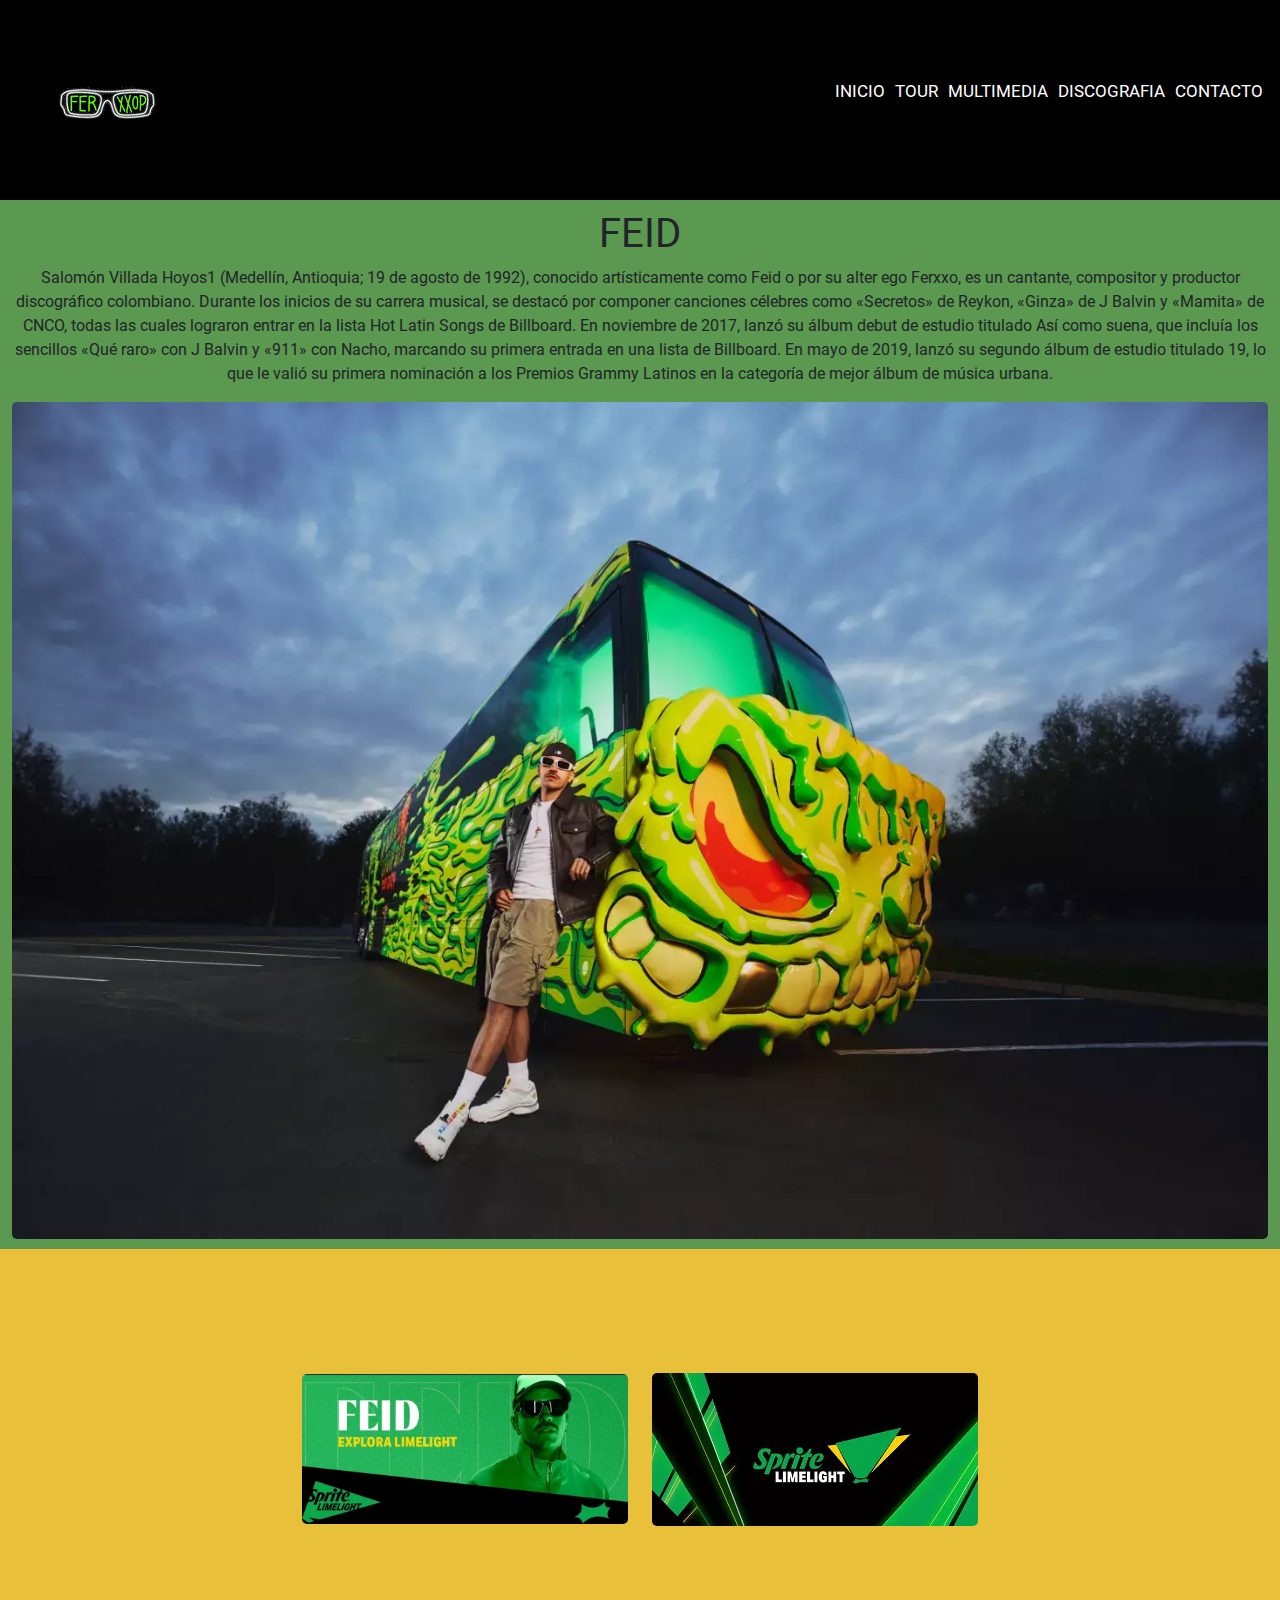
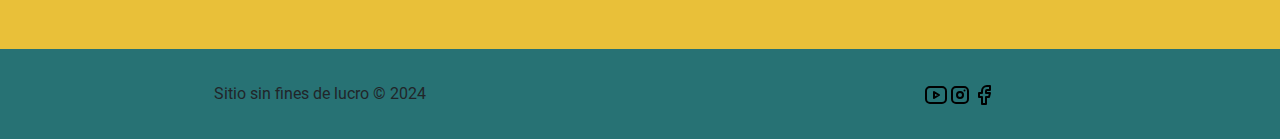
<file: index.html>
<!DOCTYPE html>
<html lang="es">
<head>
    <meta charset="UTF-8">
    <meta name="viewport" content="width=device-width, initial-scale=1.0">
    <title>inicio</title>
    <link rel="shortcut icon" href="./assets/icon/x.svg">
    <link rel="stylesheet" href="./css/bootstrap.min.css">
    <link rel="stylesheet" href="./css/style.css">
</head>

<body class="container-fluid">
    <header class="row">
        <div class="img_nav col-4 col-sm-2"> 
            <img src="./assets/images/letrero.gif" alt="">
        </div>
        <nav class="menu_nav col-8 col-sm-10">
            <ul class="menu_nav">
            <li><a class="nav_item" href="./index.html">INICIO</a></li>
            <li><a class="nav_item" href="./pages/tour.html">TOUR</a></li>
            <li><a class="nav_item" href="./pages/multimedia.html">MULTIMEDIA</a></li>
            <li><a class="nav_item" href="./pages/discografia.html">DISCOGRAFIA</a></li>
            <li><a class="nav_item" href="./pages/contacto.html">CONTACTO</a></li>
            </ul>
        </nav>
    </header>
    <main class="row main_index">
        <section>
            <h1>FEID</h1>
            <p>Salomón Villada Hoyos1 (Medellín, Antioquia; 19 de agosto de 1992), conocido artísticamente como Feid o por su alter ego Ferxxo, es un cantante, compositor y productor discográfico colombiano. Durante los inicios de su carrera musical, se destacó por componer canciones célebres como «Secretos» de Reykon, «Ginza» de J Balvin y «Mamita» de CNCO, todas las cuales lograron entrar en la lista Hot Latin Songs de Billboard. En noviembre de 2017, lanzó su álbum debut de estudio titulado Así como suena, que incluía los sencillos «Qué raro» con J Balvin y «911» con Nacho, marcando su primera entrada en una lista de Billboard. En mayo de 2019, lanzó su segundo álbum de estudio titulado 19, lo que le valió su primera nominación a los Premios Grammy Latinos en la categoría de mejor álbum de música urbana.</p>
        </section>
        <div class="index-main-div">
            <img src="./assets/images/7.webp" class="img_main_index" alt="prueba">
        </div>
    </main>

    <div class="publicidad row">
        <aside class="col-12 col-sm-6"> 
            <a href="https://www.coca-cola.com/mx/es/offerings/sprite-limelight/artists/feid" target="_blank">
            <img src="./assets/images/publicidad1.webp" alt="publicidad sprite">
            </a>
        </aside>
        <aside  class="col-12 col-sm-6">
            <a href="https://www.coca-cola.com/mx/es/offerings/sprite-limelight/artists/feid" target="_blank">
            <img src="./assets/images/publicidad2.webp" alt="publicidad sprite">
            </a>
        </aside>
    </div>
    <footer class="row">
        <div class="col-8 col-sm-6">
            <p>Sitio sin fines de lucro &copy; 2024</p>
        </div>
        <div class="redes col-4 col-sm-6">
            <a href="https://www.youtube.com/channel/UCoMlNw7o21I7LqL4OsjSYAg">
            <img src="./assets/icon/brand-youtube.svg" alt="youtube de feid">
            </a>
            <a href="https://www.instagram.com/feid/">
            <img src="./assets/icon/brand-instagram.svg" alt="instagram de feid">
            </a>
            <a href="https://www.facebook.com/feidMDE">
            <img src="./assets/icon/brand-facebook.svg" alt="instagram de feid">
            </a>
        </div>
    </footer>
<!--este es el JS-->
<script src="./js/bootstrap.bundle.min.js"></script>
</body>
</html>
</file>
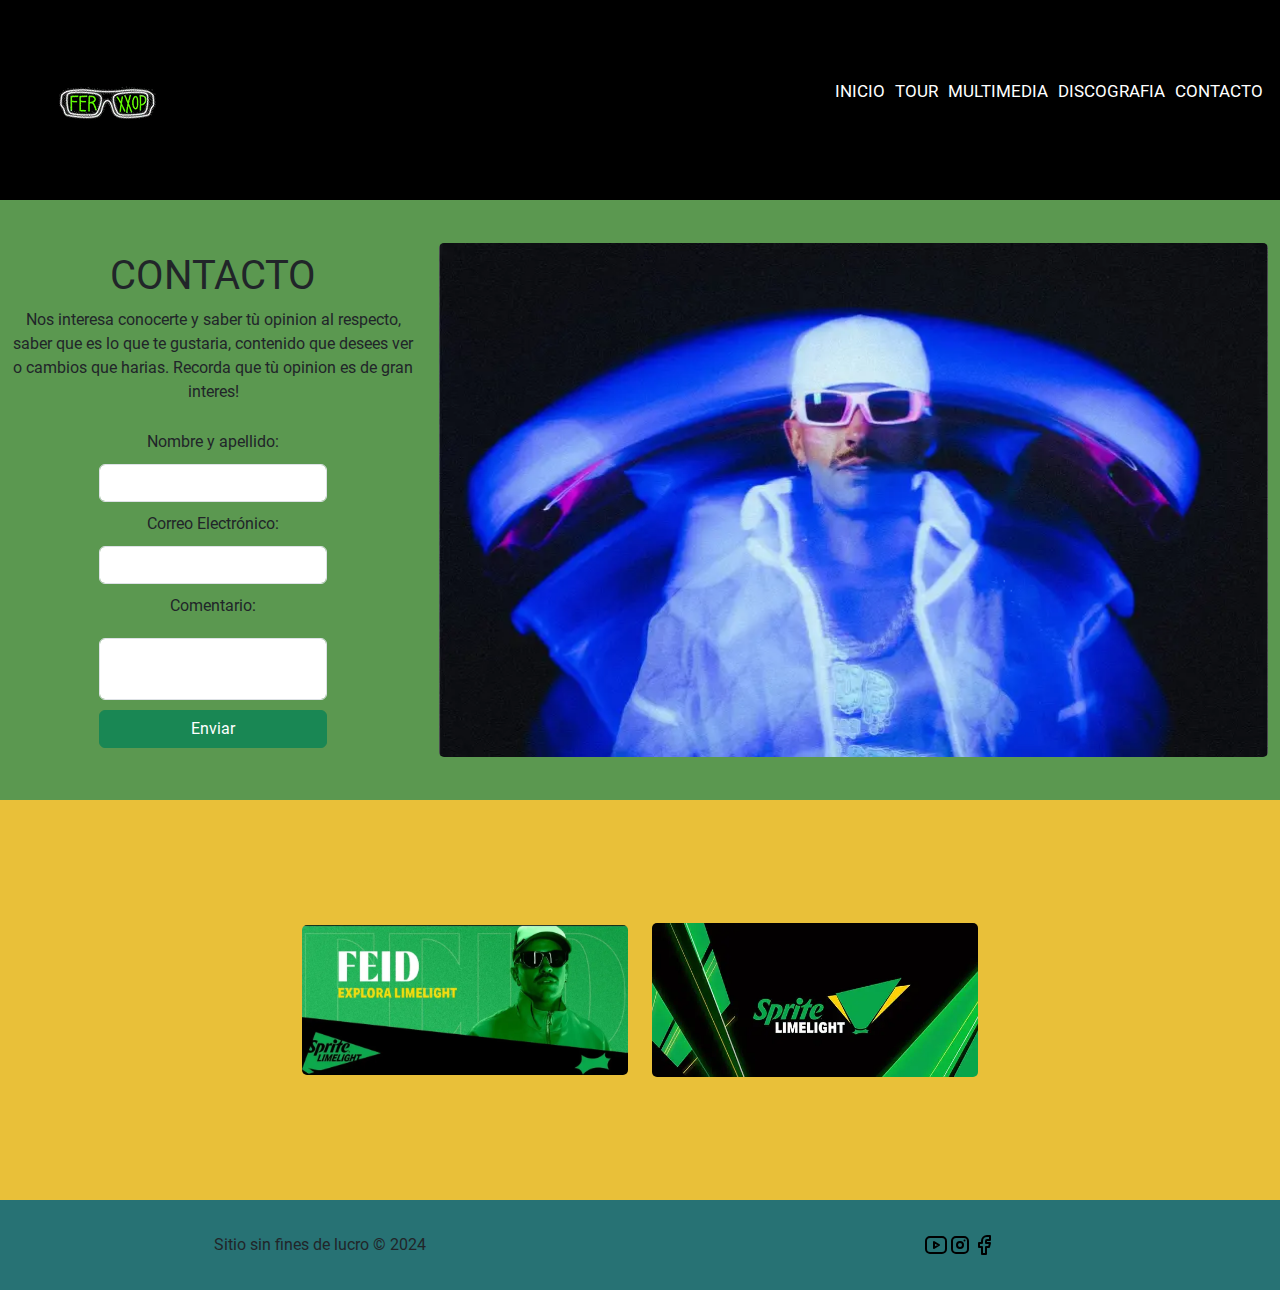
<file: pages/contacto.html>
<!DOCTYPE html>
<html lang="es">
<head>
    <meta charset="UTF-8">
    <meta name="viewport" content="width=device-width, initial-scale=1.0">
    <title>inicio</title>
    <link rel="shortcut icon" href="../assets/icon/x.svg">
    <link rel="stylesheet" href="../css/bootstrap.min.css">
    <link rel="stylesheet" href="../css/style.css">
</head>
<body class="container-fluid">
    <header class="row">
        <div class="img_nav col-4 col-sm-2"> 
            <img src="../assets/images/letrero.gif" alt="">
        </div>
        <nav class="menu_nav col-8 col-sm-10">
            <ul class="menu_nav">
            <li><a class="nav_item" href="../index.html">INICIO</a></li>
            <li><a class="nav_item" href="./tour.html">TOUR</a></li>
            <li><a class="nav_item" href="./multimedia.html">MULTIMEDIA</a></li>
            <li><a class="nav_item" href="./discografia.html">DISCOGRAFIA</a></li>
            <li><a class="nav_item" href="./contacto.html">CONTACTO</a></li>
            </ul>
        </nav>
    </header>
    <main class="row">
        <section class="col-12 col-sm-4">
            <h1>CONTACTO</h1>
            <p>Nos interesa conocerte y saber tù opinion al respecto, saber que es lo que te gustaria, contenido que desees ver o cambios que harias. Recorda que tù opinion es de gran interes!</p>
            <form action="/procesar.php" method="post">
                <label for="nombre">Nombre y apellido:</label>
                <input class="form-control" type="text" id="nombre" name="nombre" >
                <label for="email">Correo Electrónico:</label>
                <input class="form-control" type="email" id="email" name="email" >
                <label for="comentario">Comentario:</label>
                <textarea class="form-control" id="comentario" name="comentario" ></textarea>
                <button class="btn btn-success" type="submit">Enviar</button>
            </form>
        </section>
        <div class="main__img col-12 col-sm-8">
            <img src="../assets/images/8.webp" alt="prueba"> 
        </div>
    </main>
    <div class="publicidad row">
        <aside class="col-12 col-sm-6"> 
            <a href="https://www.coca-cola.com/mx/es/offerings/sprite-limelight/artists/feid" target="_blank">
            <img src="../assets/images/publicidad1.webp" alt="publicidad sprite">
            </a>
        </aside>
        <aside  class="col-12 col-sm-6">
            <a href="https://www.coca-cola.com/mx/es/offerings/sprite-limelight/artists/feid" target="_blank">
            <img src="../assets/images/publicidad2.webp" alt="publicidad sprite">
            </a>
        </aside>
    </div>
    <footer class="row">
        <div class="col-8 col-sm-6">
            <p>Sitio sin fines de lucro &copy; 2024</p>
        </div>
        <div class="redes col-4 col-sm-6">
            <a href="https://www.youtube.com/channel/UCoMlNw7o21I7LqL4OsjSYAg">
            <img src="../assets/icon/brand-youtube.svg" alt="youtube de feid">
            </a>
            <a href="https://www.instagram.com/feid/">
            <img src="../assets/icon/brand-instagram.svg" alt="instagram de feid">
            </a>
            <a href="https://www.facebook.com/feidMDE">
            <img src="../assets/icon/brand-facebook.svg" alt="instagram de feid">
            </a>
         </div>
    </footer>
    <!--este es el JS-->
<script src="../js/bootstrap.bundle.min.js"></script>
</body>
</html>
</file>
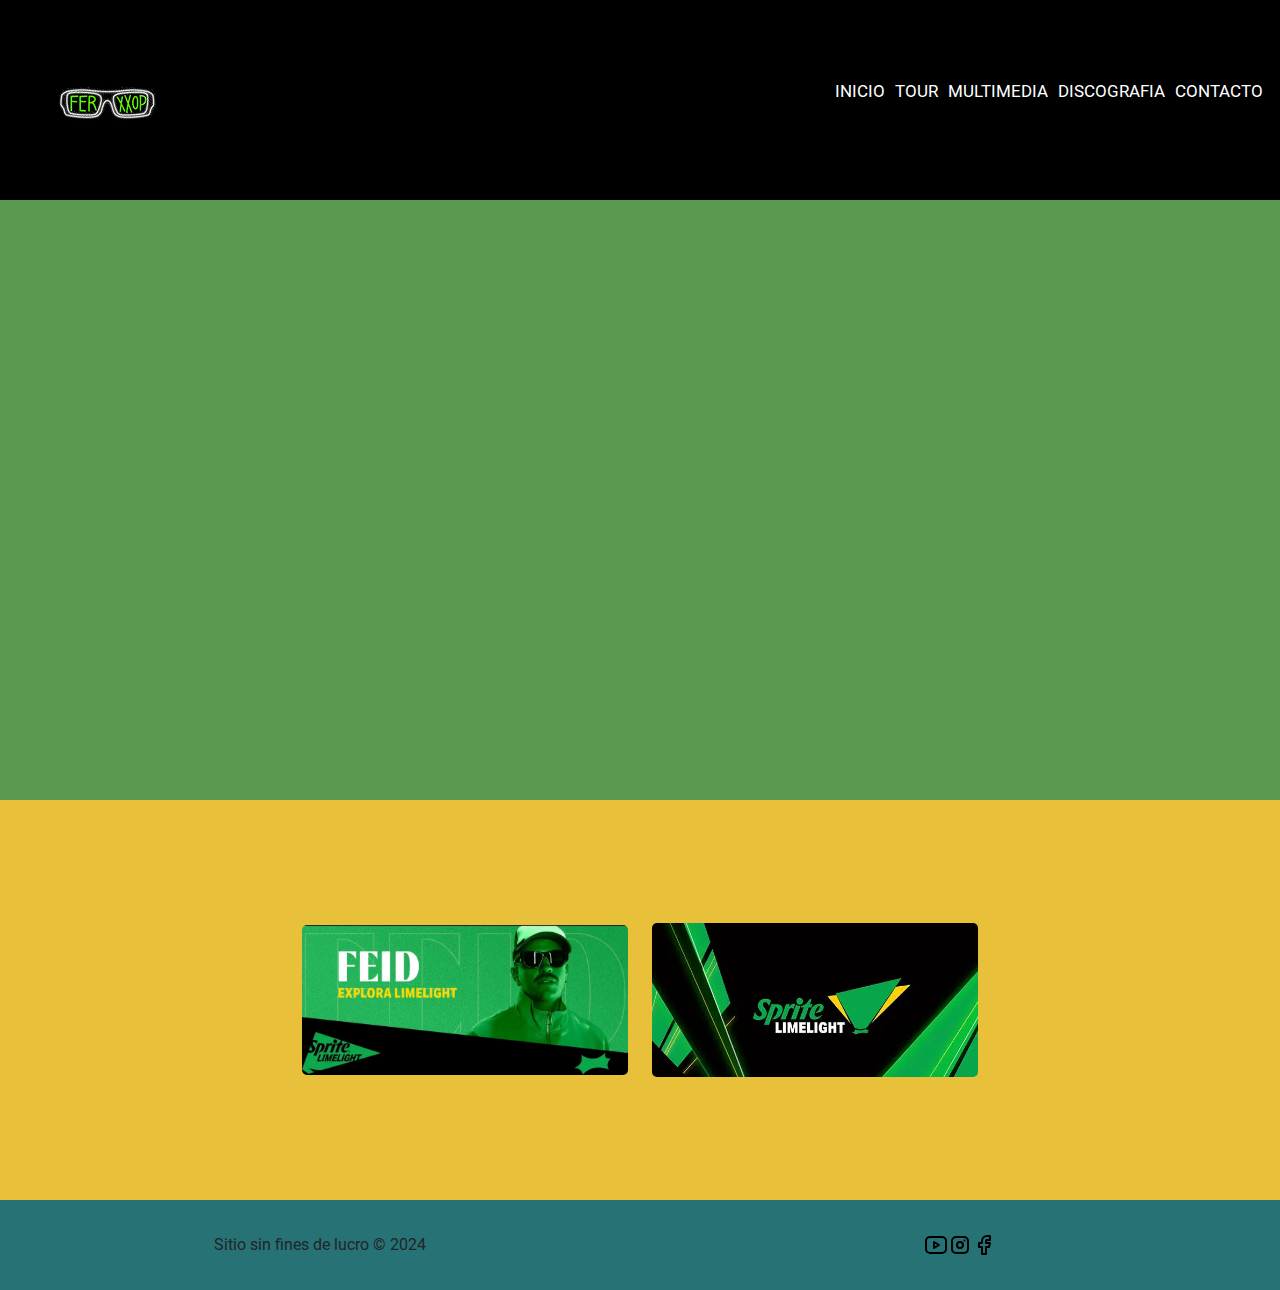
<file: pages/discografia.html>
<!DOCTYPE html>
<html lang="es">
<head>
    <meta charset="UTF-8">
    <meta name="viewport" content="width=device-width, initial-scale=1.0">
    <title>discografia</title>
    <link rel="shortcut icon" href="../assets/icon/x.svg">
    <link rel="stylesheet" href="../css/bootstrap.min.css">
    <link rel="stylesheet" href="../css/style.css">
</head>
<body class="container-fluid">
    <header class="row">
        <div class="img_nav col-4 col-sm-2"> 
        <img src="../assets/images/letrero.gif" alt="">
        </div>
        <nav class="menu_nav col-8 col-sm-10">
            <ul class="menu_nav">
            <li><a class="nav_item" href="../index.html">INICIO</a></li>
            <li><a class="nav_item" href="./tour.html">TOUR</a></li>
            <li><a class="nav_item" href="./multimedia.html">MULTIMEDIA</a></li>
            <li><a class="nav_item" href="./discografia.html">DISCOGRAFIA</a></li>
            <li><a class="nav_item" href="./contacto.html">CONTACTO</a></li>
            </ul>
        </nav>
    </header>  
    <main class="main_discografia row">
        <div class="main__div col-12 col-sm-6 col-lg-3">
            <iframe class="spotify" style="border-radius:12px" src="https://open.spotify.com/embed/album/5WTsC6KDdxp9xVQrAMIU6c?utm_source=generator" width="250" height="352" frameBorder="0" allowfullscreen="" allow="autoplay; clipboard-write; encrypted-media; fullscreen; picture-in-picture" loading="lazy"></iframe>
        </div>
        <div class="main__img main__div col-12 col-sm-6 col-lg-3">
            <iframe class="spotify"  style="border-radius:12px" src="https://open.spotify.com/embed/album/0lgs2Sa82lyX89nBUWyUy6?utm_source=generator" width="250" height="352" frameBorder="0" allowfullscreen="" allow="autoplay; clipboard-write; encrypted-media; fullscreen; picture-in-picture" loading="lazy"></iframe>
        </div>
        <div class="main__div col-12 col-sm-6 col-lg-3">
            <iframe class="spotify" style="border-radius:12px" src="https://open.spotify.com/embed/album/7pijRxgRaBirPz6wDaJIp9?utm_source=generator" width="250" height="352" frameBorder="0" allowfullscreen="" allow="autoplay; clipboard-write; encrypted-media; fullscreen; picture-in-picture" loading="lazy"></iframe>
        </div>
        <div class="main__div col-12 col-sm-6 col-lg-3">
            <iframe class="spotify" style="border-radius:12px" src="https://open.spotify.com/embed/album/16ScBmKm5WA3RwvTqiQlJd?utm_source=generator" width="250" height="352" frameBorder="0" allowfullscreen="" allow="autoplay; clipboard-write; encrypted-media; fullscreen; picture-in-picture" loading="lazy"></iframe>
        </div>
    </main>
    <div class="publicidad row">
        <aside class="col-12 col-sm-6"> 
            <a href="https://www.coca-cola.com/mx/es/offerings/sprite-limelight/artists/feid" target="_blank">
            <img src="../assets/images/publicidad1.webp" alt="publicidad sprite">
            </a>
        </aside>
        <aside  class="col-12 col-sm-6">
            <a href="https://www.coca-cola.com/mx/es/offerings/sprite-limelight/artists/feid" target="_blank">
            <img src="../assets/images/publicidad2.webp" alt="publicidad sprite">
            </a>
        </aside>
    </div>
    <footer class="row">
        <div class="col-8 col-sm-6">
            <p>Sitio sin fines de lucro &copy; 2024</p>
        </div>
        <div class="redes col-4 col-sm-6">
            <a href="https://www.youtube.com/channel/UCoMlNw7o21I7LqL4OsjSYAg">
            <img src="../assets/icon/brand-youtube.svg" alt="youtube de feid">
            </a>
            <a href="https://www.instagram.com/feid/">
            <img src="../assets/icon/brand-instagram.svg" alt="instagram de feid">
            </a>
            <a href="https://www.facebook.com/feidMDE">
            <img src="../assets/icon/brand-facebook.svg" alt="instagram de feid">
            </a>
        </div>
    </footer>
<!--este es el JS-->
<script src="../js/bootstrap.bundle.min.js"></script>
</body>
</html>
</file>
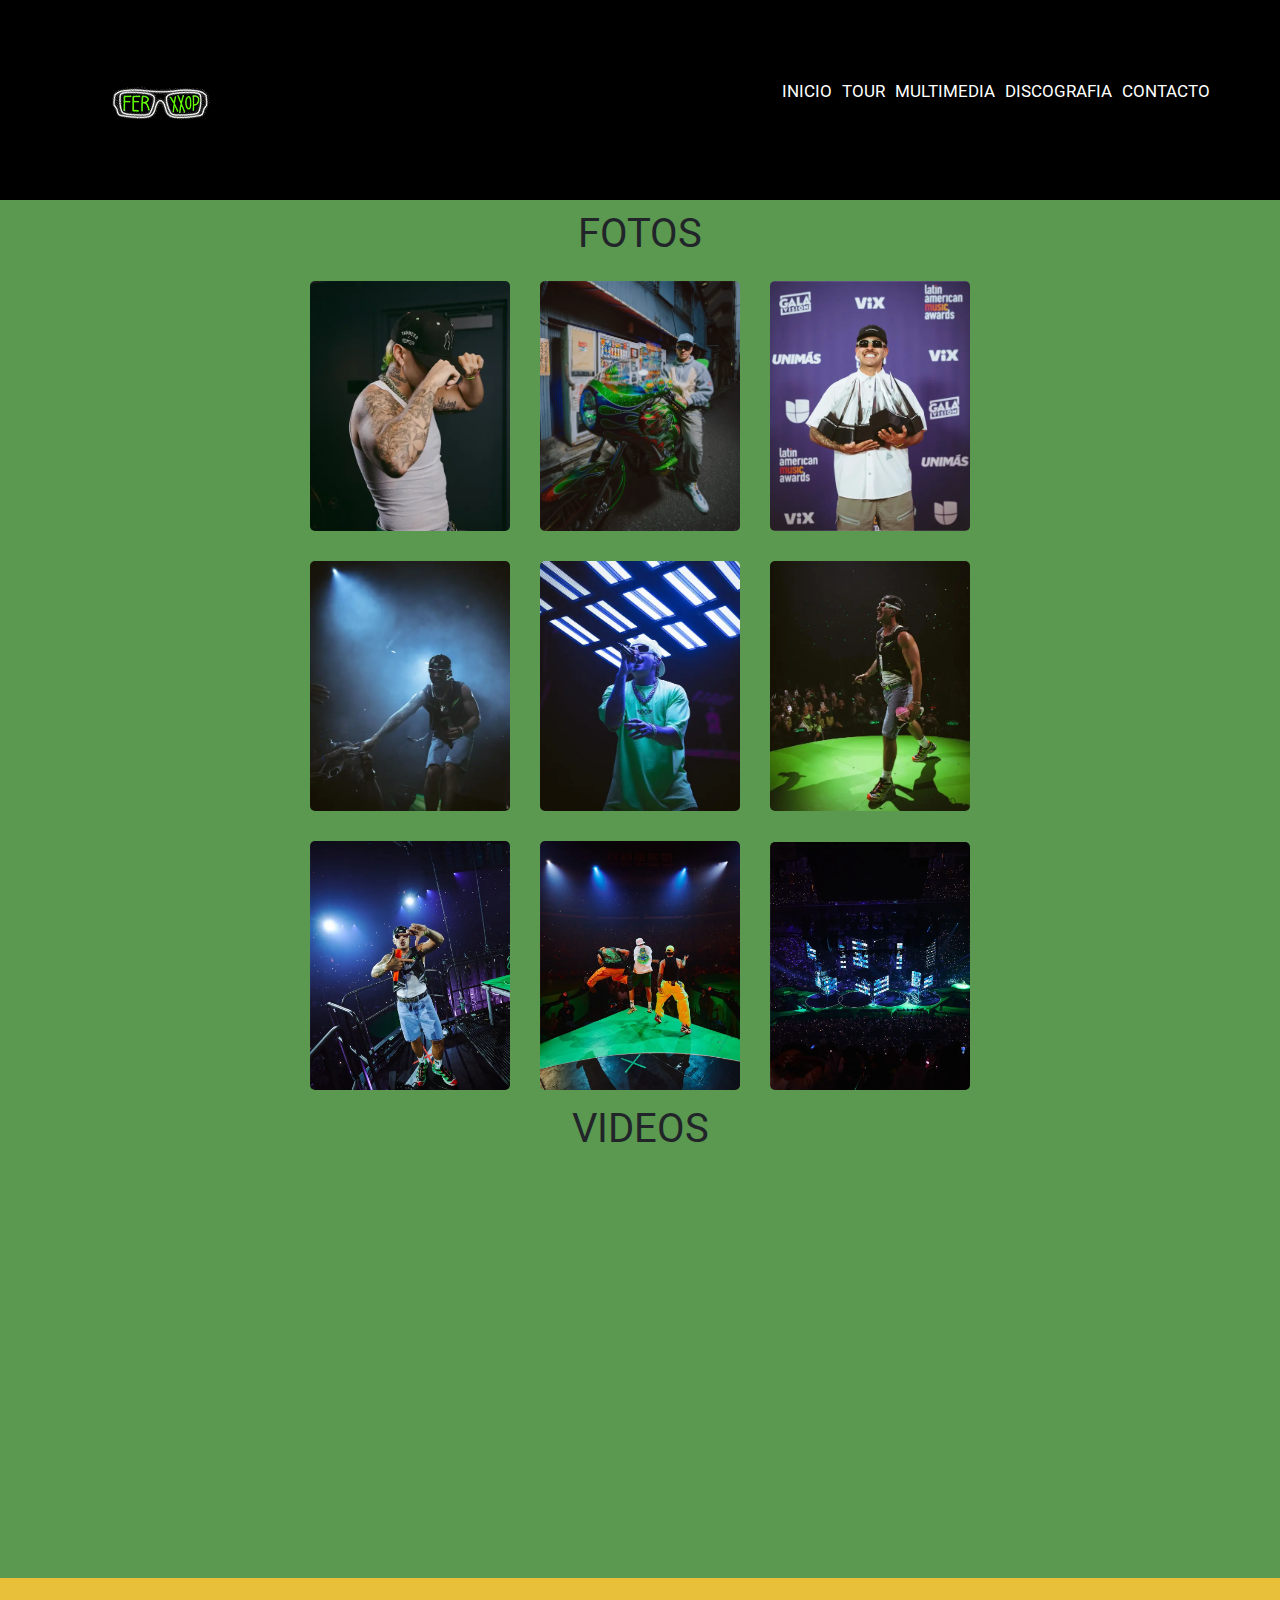
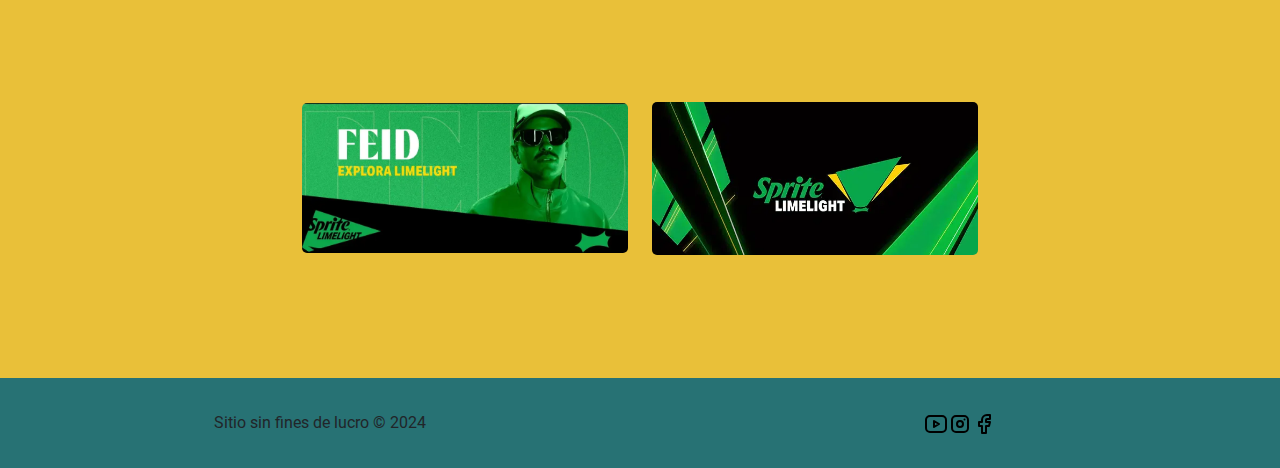
<file: pages/multimedia.html>
<!DOCTYPE html>
<html lang="es">
<head>
    <meta charset="UTF-8">
    <meta name="viewport" content="width=device-width, initial-scale=1.0">
    <title>discografia</title>
    <link rel="shortcut icon" href="../assets/icon/x.svg">
    <link rel="stylesheet" href="../css/bootstrap.min.css">
    <link rel="stylesheet" href="../css/style.css">
</head>
<body class="container-fluid">
    <header class="row">
        <div class="img_nav col-4 col-sm-2"> 
            <img src="../assets/images/letrero.gif" alt="">
        </div>
        <nav class="menu_nav col-8 col-8 col-sm-9">
            <ul class="menu_nav">
            <li><a class="nav_item" href="../index.html">INICIO</a></li>
            <li><a class="nav_item" href="./tour.html">TOUR</a></li>
            <li><a class="nav_item" href="./multimedia.html">MULTIMEDIA</a></li>
            <li><a class="nav_item" href="./discografia.html">DISCOGRAFIA</a></li>
            <li><a class="nav_item" href="./contacto.html">CONTACTO</a></li>
            </ul>
        </nav>
    </header>
    <main class="row">
        <section > 
            <h2 class="h1">FOTOS</h2> 
            <article class="section__fotos">
                <div>
                <img src="../assets/images/1.webp" alt="feid gorra">
                </div>
                <div>
                <img src="../assets/images/2.webp" alt="feid en moto">
                </div>
                <div>
                <img src="../assets/images/3.webp" alt="feid premios">
                </div>
                <div>
                <img src="../assets/images/4.webp" alt="feid saludando publico">
                </div>
                <div>
                <img src="../assets/images/5.webp" alt="feid cantando">
                </div>
                <div>
                <img src="../assets/images/6.webp" alt="feid caminando en concierto">
                </div>
                <div>
                <img src="../assets/images/15.webp" alt="feid en escenario haciendo señas con manos">
                </div>
                <div>
                <img src="../assets/images/16.webp" alt="grupo de trabajo en escenario">
                </div>
                <div>
                <img src="../assets/images/17.webp" alt="foto del escenario">
                </div>
                <div class="ocultar">
                <img src="../assets/images/18.webp" alt="foto gran angular en escenario">
                </div>
            </article>
        </section>
        <section>
            <h2 class="h1">VIDEOS</h2>
            <article class="section__video">
                <div>
                <iframe src="https://cdn.jwplayer.com/previews/vJAQRLlv" frameborder="0"></iframe>
                </div> 
            </article>
        </section>
    </main>
        <div class="publicidad row">
            <aside class="col-12 col-sm-6"> 
            <a href="https://www.coca-cola.com/mx/es/offerings/sprite-limelight/artists/feid" target="_blank">
            <img src="../assets/images/publicidad1.webp" alt="publicidad sprite">
            </a>
            </aside>
            <aside  class="col-12 col-sm-6">
            <a href="https://www.coca-cola.com/mx/es/offerings/sprite-limelight/artists/feid" target="_blank">
            <img src="../assets/images/publicidad2.webp" alt="publicidad sprite">
            </a>
            </aside>
        </div>      
    <footer class="row">
        <div class="col-8 col-sm-6">
            <p>Sitio sin fines de lucro &copy; 2024</p>
        </div>
        <div class="redes col-4 col-sm-6">
            <a href="https://www.youtube.com/channel/UCoMlNw7o21I7LqL4OsjSYAg">
            <img src="../assets/icon/brand-youtube.svg" alt="youtube de feid">
            </a>
            <a href="https://www.instagram.com/feid/">
            <img src="../assets/icon/brand-instagram.svg" alt="instagram de feid">
            </a>
            <a href="https://www.facebook.com/feidMDE">
            <img src="../assets/icon/brand-facebook.svg" alt="instagram de feid">
            </a>
        </div>
    </footer>
<!--este es el JS-->
<script src="../js/bootstrap.bundle.min.js"></script>
</body>
</html>
</file>
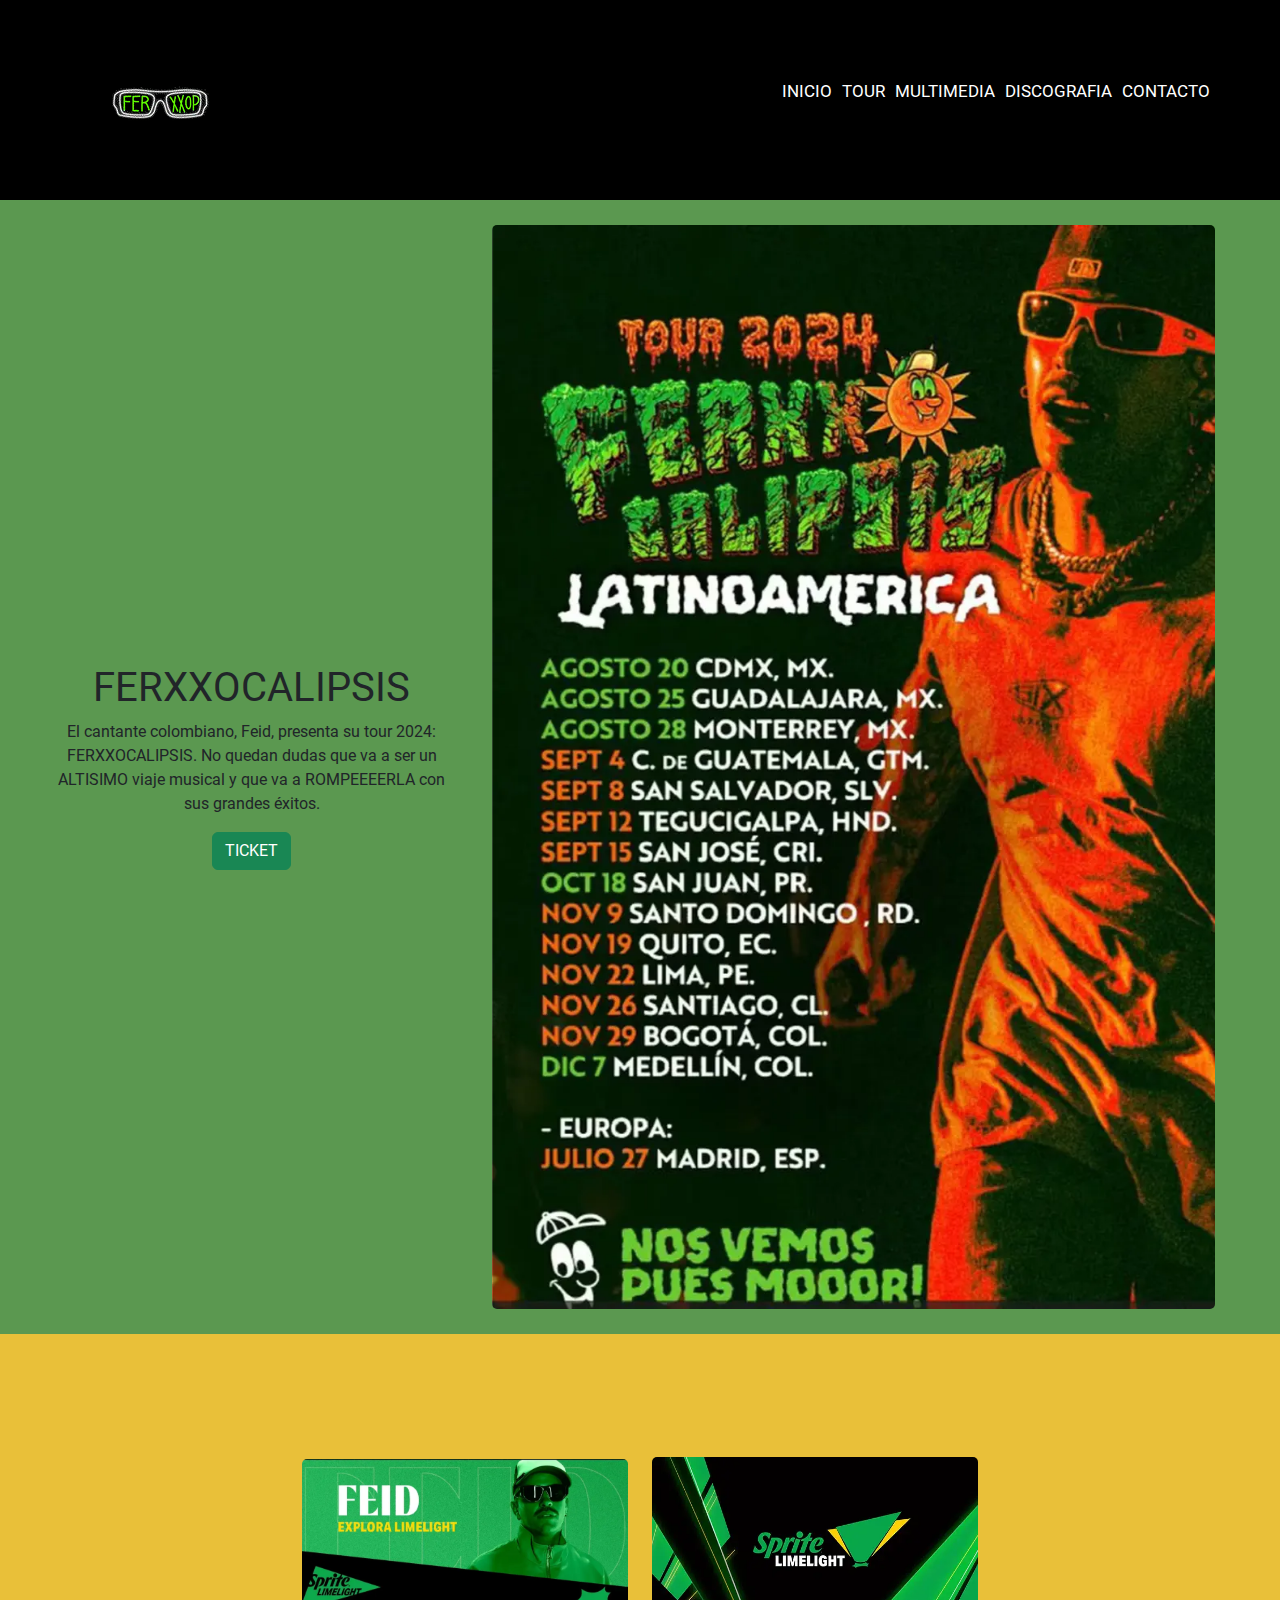
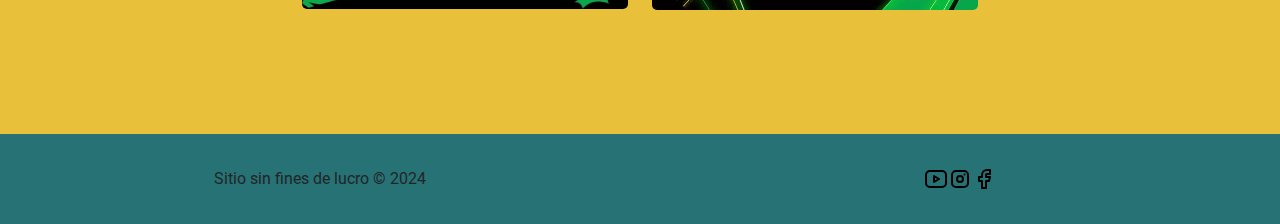
<file: pages/tour.html>
<!DOCTYPE html>
<html lang="es">
<head>
    <meta charset="UTF-8">
    <meta name="viewport" content="width=device-width, initial-scale=1.0">
    <title>tour</title>
    <link rel="shortcut icon" href="../assets/icon/x.svg">
    <link rel="stylesheet" href="../css/bootstrap.min.css">
    <link rel="stylesheet" href="../css/style.css">
</head>
<body class="container-fluid">
    <header class="row">
        <div class="img_nav col-4 col-sm-2"> 
            <img src="../assets/images/letrero.gif" alt="">
        </div>
        <nav class="menu_nav col-8 col-8 col-sm-9">
            <ul class="menu_nav">
            <li><a class="nav_item" href="../index.html">INICIO</a></li>
            <li><a class="nav_item" href="./tour.html">TOUR</a></li>
            <li><a class="nav_item" href="./multimedia.html">MULTIMEDIA</a></li>
            <li><a class="nav_item" href="./discografia.html">DISCOGRAFIA</a></li>
            <li><a class="nav_item" href="./contacto.html">CONTACTO</a></li>
        </ul>
        </nav>
    </header>
    <main class="row adaptar">
        <section class="col-12 col-sm-4">
            <h1>FERXXOCALIPSIS</h1>
            <p>El cantante colombiano, Feid, presenta su tour 2024: FERXXOCALIPSIS. No quedan dudas que va a ser un ALTISIMO viaje musical y que va a ROMPEEEERLA con sus grandes éxitos.</p>
            <button class="btn btn-success" type="submit">TICKET</button>

        </section>
        <div class="tour_main_div col-12 col-sm-7">
            <img src="../assets/images/recitales.webp" alt="prueba">
        </div>
    </main>
    <div class="publicidad row">
        <aside class="col-12 col-sm-6"> 
            <a href="https://www.coca-cola.com/mx/es/offerings/sprite-limelight/artists/feid" target="_blank">
            <img src="../assets/images/publicidad1.webp" alt="publicidad sprite">
            </a>
        </aside>
        <aside  class="col-12 col-sm-6">
            <a href="https://www.coca-cola.com/mx/es/offerings/sprite-limelight/artists/feid" target="_blank">
            <img src="../assets/images/publicidad2.webp" alt="publicidad sprite">
            </a>
        </aside>
    </div>
    <footer class="row">
        <div class="col-8 col-sm-6">
            <p>Sitio sin fines de lucro &copy; 2024</p>
        </div>
        <div class="redes col-4 col-sm-6">
            <a href="https://www.youtube.com/channel/UCoMlNw7o21I7LqL4OsjSYAg">
            <img src="../assets/icon/brand-youtube.svg" alt="youtube de feid">
            </a>
            <a href="https://www.instagram.com/feid/">
            <img src="../assets/icon/brand-instagram.svg" alt="instagram de feid">
            </a>
            <a href="https://www.facebook.com/feidMDE">
            <img src="../assets/icon/brand-facebook.svg" alt="instagram de feid">
            </a>
         </div>
    </footer>
<!--este es el JS-->
<script src="../js/bootstrap.bundle.min.js"></script>
</body>
</html>
</file>
<file: css/style.css>
*{
    margin: 0;
    padding: 0;
    box-sizing: border-box;
    font-family: Roboto-Regular;
}
@font-face { 
    font-family: "Roboto-Regular"; 
    src: url("../assets/fonts/Roboto-Regular.ttf"); 
} 
img{
    object-fit: fill;
    border-radius: 5px;
    width: 100%;
}

/* comienza header: div y nav*/
header{
    min-height: 200px;
    background-color: #000000;
    align-content: center;
    justify-content: center;
    align-items: center;
    }
header div{
    display: flex;
    flex-direction: column;
    justify-content: center;
    padding-left: 90px;
    align-items: center;
    }
header div img{
        width: auto;
    }
ul{
    display: flex;
    flex-direction: column;
    justify-content: center;
    align-items: center;
   }
li{
    list-style: none;
}
.nav_item{
    font-size: 17px;
    color: white;
    text-decoration: none;
    padding: 0 5px;
    border-radius: 7px;
}
.nav_item:hover {
    background-color: #5B9850;
    color: white;
}

/*comienza main:section y section*/
main{
    align-items: center;
    justify-content: center;
    min-height: 600px;
    background-color: #5B9850;
    padding: 10px 0;
    }
section{
    display: flex;
    flex-direction: column;
    align-items: center;
    text-align: center;
    }
section form label{
     margin: 10px;
 }
 form {
    display: flex;
    flex-direction: column;
    justify-content: center;
}
textarea{
    resize: none;
    margin: 10px 0;
}
/* div */
 .main__img {
margin:30px 0;
 }
        
 @media (min-width:660px)
 {

    .menu_nav{
        display: flex;
        flex-direction: row;
        flex-wrap: wrap;
        justify-content: flex-end;
        }

        .nav_item{
    
            font-size: 17px;
            color:white;
            text-decoration: none;
            padding: 0 5px;
            border-radius: 7px;
        }
        
 }

 /* comienza publicidad */

.publicidad{
    align-items: center;
    justify-content:center;
    display: flex;
    min-height: 400px;
    background-color: #E9C039;
}
.publicidad aside{
    width: 350px;
}


/*comienza footer */
footer{
    align-content: center;
    align-items: center;
    display: flex;
    height: 90px;
    background-color: #277274;
}
footer div{
    display: flex;
    justify-content: center;
    align-items: center;
}
footer div p{
    margin-bottom: 0;
    }
footer div img{
    width: auto;
}

/* configuracion a cada pagina*/

/* page index */


/* comienza page tour */
 
.tour_main_div{
 margin: 15px;
} 

main section button a{
color: white;
}


/* page discrografia */
.main_discografia{
    
    flex-direction: row; 
}
.main__div{
    display: flex;
    flex-direction: column;
    margin: 5px 0;
    align-items: center;
}

/* page multimedia */

.section__fotos{
    display: flex;
    flex-direction: row;
    flex-wrap: wrap;
    align-items: center;
    justify-content: center;

}   

@media (min-width:714px)
{
.ocultar{
    display: none;

}
article.section__fotos{
    max-width: 896px;
}

}

.section__fotos div{

    width: 200px ;
    margin: 15px;
}
.section__video{
    display: flex;
    flex-direction: column;
    align-items: center;
    justify-content: center;

}
@media (min-width:714px)
{

.section__video iframe{
    height:400px;
    width:600px;
}
}




/* pagina contacto */

@media (max-width:800px)
{

   .adaptar{
        flex-direction: column-reverse;
    }

    .tour_main_div{
        max-width: 330px;
    }

}
</file>
